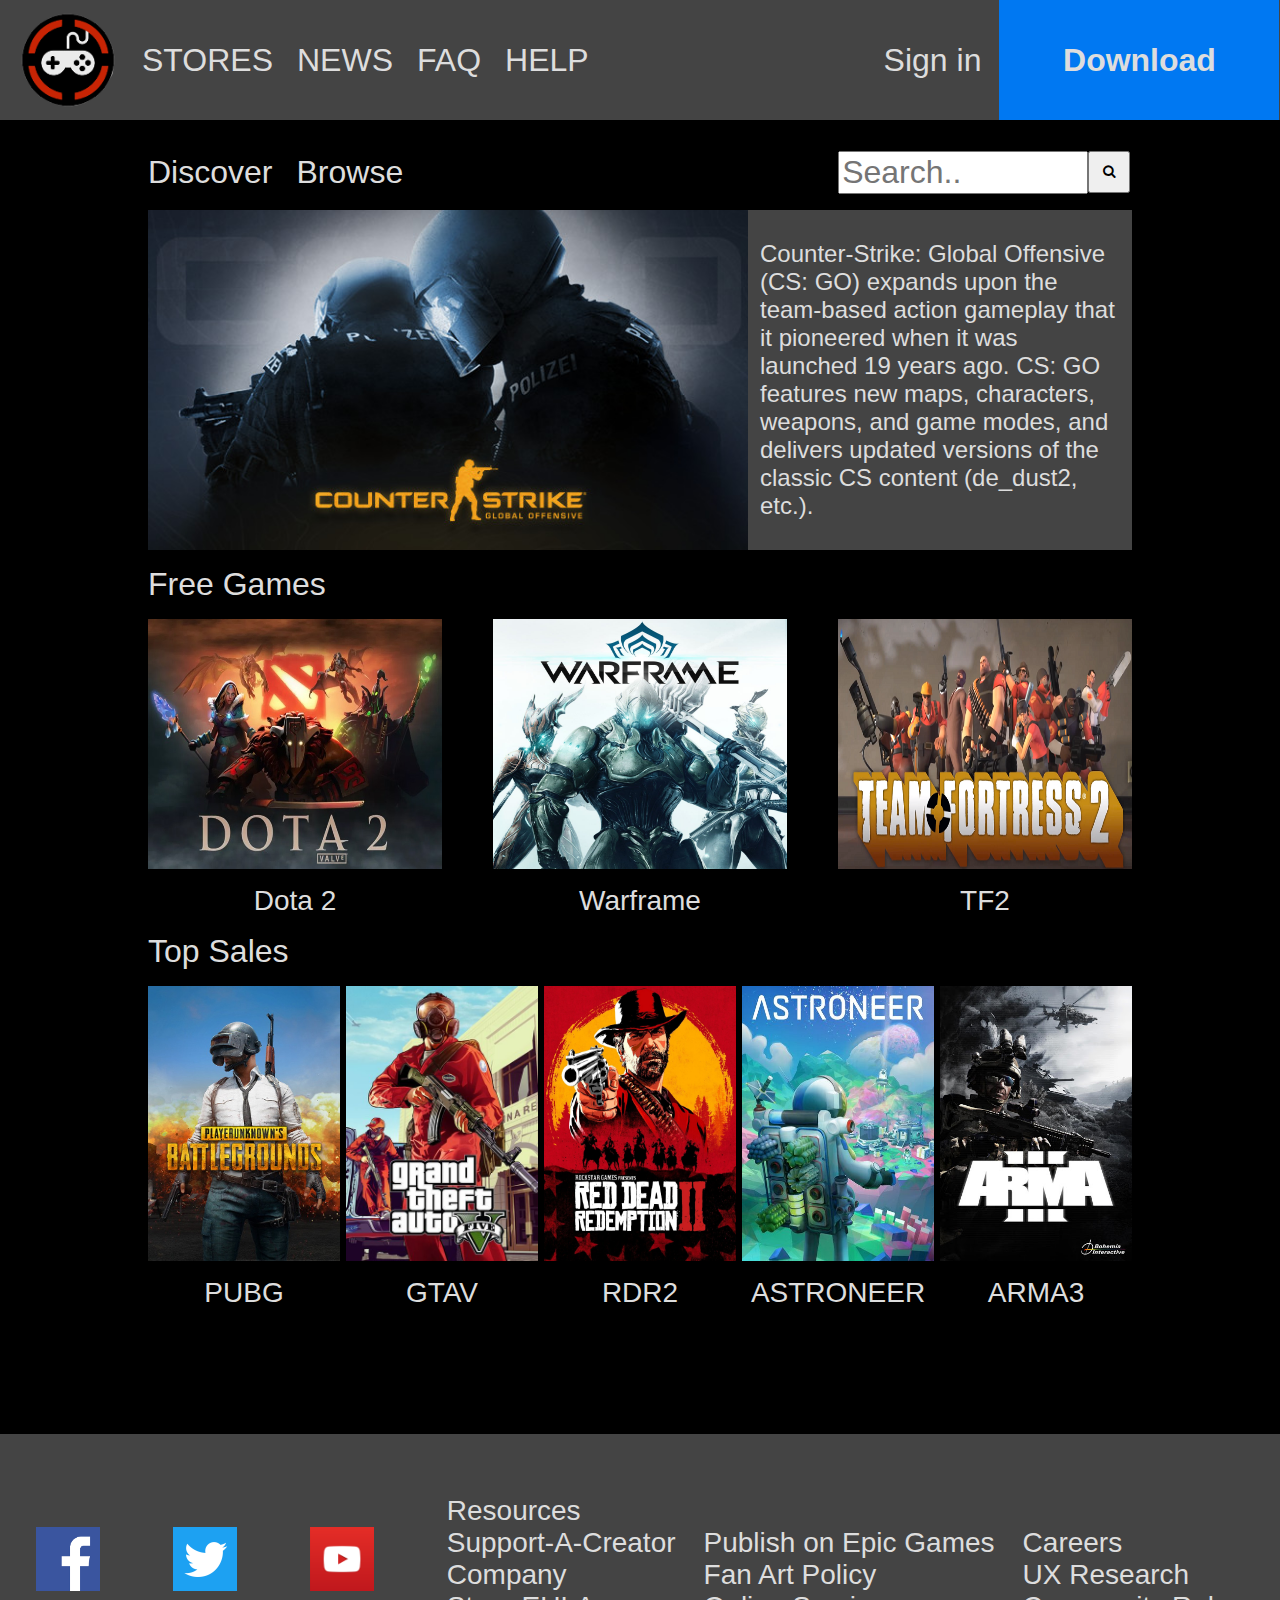
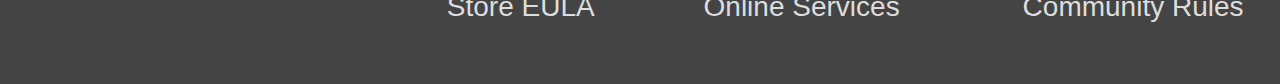
<file: index.html>
<DOCTYPE html>
<html>
    <head>
      <title>107590007</title>
      <link rel="stylesheet" type="text/css" href="style.css">
      <link rel="stylesheet" href="https://cdnjs.cloudflare.com/ajax/libs/font-awesome/4.7.0/css/font-awesome.min.css">
    </head>
    <body style="width: auto;margin: 0;">
        <div style="width: 1280px;height: 1680px;background-color: #000000;margin:0 auto">
            <div style="width: 1280px;height: 120px;background-color: #444444;display: flex;justify-content: start;align-items: center;">
                <a href=""><img src="img/gamericon.png" style="width: 100px;height: 100px;padding-left: 18px;"></a>
                <a href="" class="text_eng" style="font-size: 32px;padding-left: 24px;">STORES</a>
                <a href="" class="text_eng" style="font-size: 32px;padding-left: 24px;">NEWS</a>
                <a href="" class="text_eng" style="font-size: 32px;padding-left: 24px;">FAQ</a>
                <a href="" class="text_eng" style="font-size: 32px;padding-left: 24px;">HELP</a>
                <a href="" class="text_eng" style="font-size: 32px;padding-left: 295px;">Sign in</a>
                <div style="width: 280px;height: 120px;background-color: #0078f2;margin-left: 18px;display: flex;flex-direction: column;justify-content: center;align-items: center;">
                    <a href="" class="text_eng" style="font-size: 32px;font-weight: bold;">Download</a>
                </div>
            </div>
            <div style="width: 984px;margin-left: 148px;margin-top: 30px;">
                <div style="width: 984px;height: 44px;display: flex;justify-content: start;align-items: center;">
                    <a href="" class="text_eng" style="font-size: 32px;">Discover</a>
                    <a href="" class="text_eng" style="font-size: 32px;padding-left: 24px;">Browse</a>
                    <div style="margin-left: 435px;display: flex;justify-content: start;">
                        <input type="text" placeholder="Search.." name="search" style="font-size: 32px;width: 250px;outline: none;">
                        <button type="submit" style="width: 42px;height: 42px;margin: 0"><i class="fa fa-search"></i></button>
                    </div>
                </div>
                <div style="width: 984px;height: 340px;background-color: #444444;margin-top: 16px;display: flex;justify-content: start;align-items: center;cursor: pointer;" onclick="location.href='';">
                    <img src="img/csgo.png" style="width: 600px;height: 340px;">
                    <div style="width: 360px;height: 316px;margin-left: 12px;display: flex;align-items: center;">
                        <a class="text_eng" style="font-size: 24px;">Counter-Strike: Global Offensive (CS: GO) expands upon the team-based action gameplay that it pioneered when it was launched 19 years ago. CS: GO features new maps, characters, weapons, and game modes, and delivers updated versions of the classic CS content (de_dust2, etc.).</a>
                    </div>
                </div>
                <a class="text_eng" style="font-size: 32px;margin-top: 16px;display: block;">Free Games</a>
                <div style="width: 984px;margin-top: 16px;display: flex;justify-content: space-between;">
                    <div style="text-align: center;cursor: pointer;" onclick="location.href='';">
                        <img src="img/dota2.png" style="width: 294px;height: 250px;">
                        <a href="" class="text_eng" style="font-size: 28px;padding-top: 16px;display: block;">Dota 2</a>
                    </div>
                    <div style="text-align: center;cursor: pointer;" onclick="location.href='';">
                        <img src="img/warframe.png" style="width: 294px;height: 250px;">
                        <a href="" class="text_eng" style="font-size: 28px;padding-top: 16px;display: block;">Warframe</a>
                    </div>
                    <div style="text-align: center;cursor: pointer;" onclick="location.href='';">
                        <img src="img/tf2.png" style="width: 294px;height: 250px;">
                        <a href="" class="text_eng" style="font-size: 28px;padding-top: 16px;display: block;">TF2</a>
                    </div>
                </div>
                <a class="text_eng" style="font-size: 32px;margin-top: 16px;display: block;">Top Sales</a>
                <div style="width: 984px;margin-top: 16px;display: flex;justify-content: space-between;">
                    <div style="text-align: center;cursor: pointer;" onclick="location.href='';">
                        <img src="img/pubg.png" style="width: 192px;height: 275px;">
                        <a href="" class="text_eng" style="font-size: 28px;padding-top: 16px;display: block;">PUBG</a>
                    </div>
                    <div style="text-align: center;cursor: pointer;" onclick="location.href='';">
                        <img src="img/gtav.png" style="width: 192px;height: 275px;">
                        <a href="" class="text_eng" style="font-size: 28px;padding-top: 16px;display: block;">GTAV</a>
                    </div>
                    <div style="text-align: center;cursor: pointer;" onclick="location.href='';">
                        <img src="img/rdr2.png" style="width: 192px;height: 275px;">
                        <a href="" class="text_eng" style="font-size: 28px;padding-top: 16px;display: block;">RDR2</a>
                    </div>
                    <div style="text-align: center;cursor: pointer;" onclick="location.href='';">
                        <img src="img/astroneer.png" style="width: 192px;height: 275px;">
                        <a href="" class="text_eng" style="font-size: 28px;padding-top: 16px;display: block;">ASTRONEER</a>
                    </div>
                    <div style="text-align: center;cursor: pointer;" onclick="location.href='';">
                        <img src="img/arma3.png" style="width: 192px;height: 275px;">
                        <a href="" class="text_eng" style="font-size: 28px;padding-top: 16px;display: block;">ARMA3</a>
                    </div>
                </div>
            </div>
            <div style="width: 1280px;height: 250px;background-color: #444444;margin-top: 125px;display: flex;justify-content: space-around;align-items: center;">
                <a href=""><img src="img/facebook.png" style="width: 64px;height: 64px;"></a>
                <a href=""><img src="img/twitter.png" style="width: 64px;height: 64px;"></a>
                <a href=""><img src="img/youtube.png" style="width: 64px;height: 64px;"></a>
                <div>
                    <a class="text_eng" style="font-size: 28px;">Resources</a>
                    <div style="display: flex;justify-content: start;">
                        <div style="display: flex;flex-direction: column;justify-content: start;">
                            <a href="" class="text_eng" style="font-size: 28px;">Support-A-Creator</a>
                            <a href="" class="text_eng" style="font-size: 28px;">Company</a>
                            <a href="" class="text_eng" style="font-size: 28px;">Store EULA</a>
                        </div>
                        <div style="margin-left: 28px;display: flex;flex-direction: column;justify-content: start;">
                            <a href="" class="text_eng" style="font-size: 28px;">Publish on Epic Games</a>
                            <a href="" class="text_eng" style="font-size: 28px;">Fan Art Policy</a>
                            <a href="" class="text_eng" style="font-size: 28px;">Online Services</a>
                        </div>
                        <div style="margin-left: 28px;display: flex;flex-direction: column;justify-content: start;">
                            <a href="" class="text_eng" style="font-size: 28px;">Careers</a>
                            <a href="" class="text_eng" style="font-size: 28px;">UX Research</a>
                            <a href="" class="text_eng" style="font-size: 28px;">Community Rules</a>
                        </div>
                    </div>
                </div> 
            </div>
        </div>
    </body>
</html>
</file>
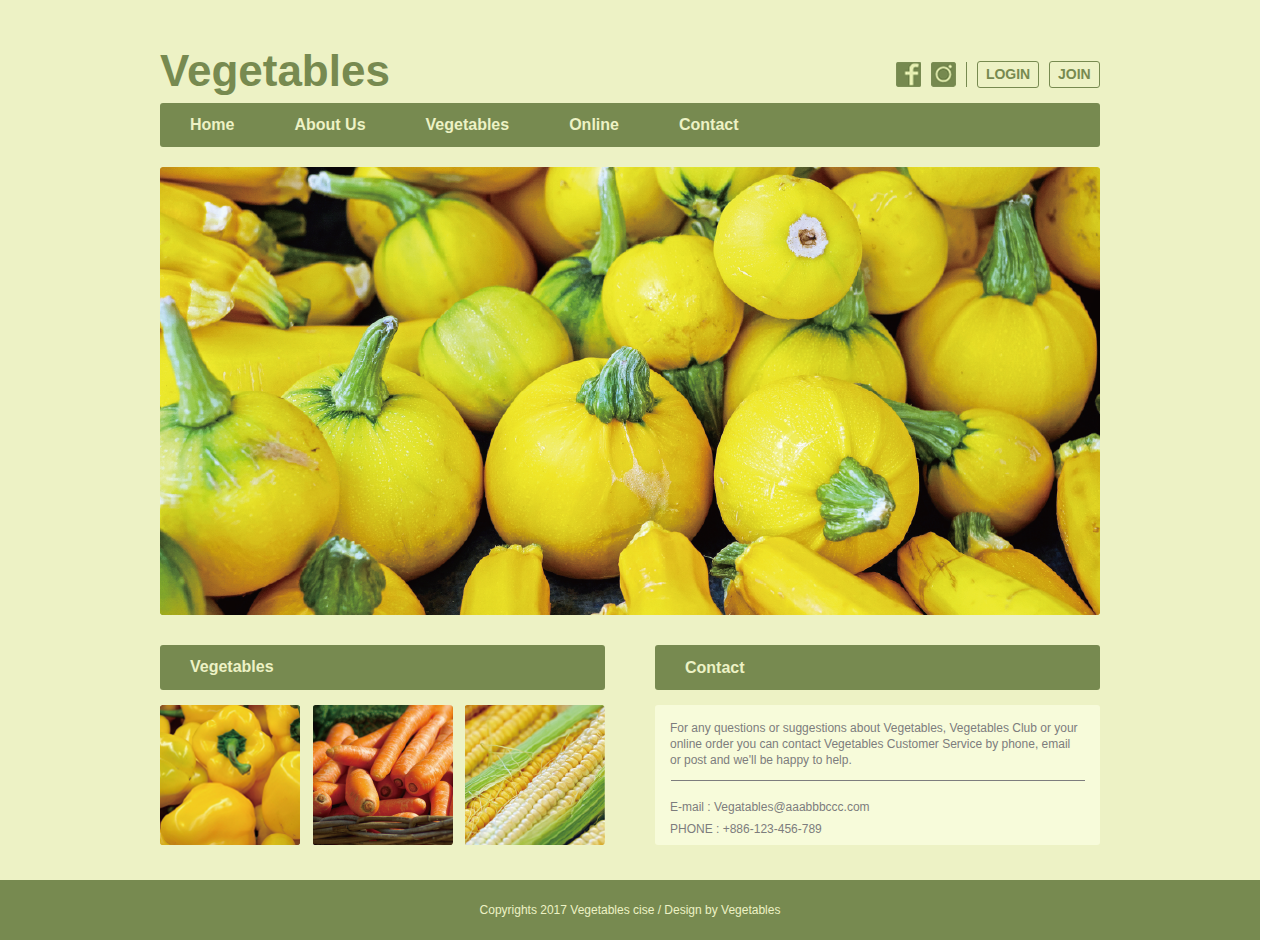
<file: Vegetable/index.html>
<DOCTYPE html>
<html>
<head>
  <title>Vegetables</title>
  <link rel="stylesheet" type="text/css" href="style.css">
</head>
  <body>
    <div class="background">
      <div style="padding-left: 160px; padding-right: 160px; height: 880px;">
        <div class="TopTitle">
            <p class="text_Top" style="padding-right: 469px;">Vegetables</p>
            <a href="" class="btn_social" style="padding-right: 10px;">
              <img src="./img/btn_facebook.png" alt="">
            </a>
            <a href="" class="btn_social" style="padding-right: 10px;">
              <img src="./img/btn_instagram.png" alt="">
            </a>
            <p class="line_login"></p>
            <a id="box_Login" href="">
              <div class="text_LoginJoin">LOGIN</div>
            </a>
            <a id="box_Join" href="">
              <div class="text_LoginJoin">JOIN</div>
            </a>
        </div>

        <div class="nav_box" style="width: 940px; height: 44px;  margin-top:8px;">
            <a href="" class="text_Medium" style="padding-left: 30px;">Home</a>
            <a href="" class="text_Medium" style="padding-left: 60px;">About Us</a>
            <a href="" class="text_Medium" style="padding-left: 60px;">Vegetables</a>
            <a href="" class="text_Medium" style="padding-left: 60px;">Online</a>
            <a href="" class="text_Medium" style="padding-left: 60px;">Contact</a>
        </div>

        <img src="./img/img_main_pumpkin.png" alt="" style="margin-top: 20px;">

        <div class="vertical-align">
          <div>
              <div class="nav_box" style="width: 445px; height:45px;">
                  <p class="text_Medium" style="padding-left: 30px;margin-top: 15px;">Vegetables</p>
              </div>
              <div class="img_Bottom">
                  <img src="./img/img_vegetables_pepper.png" alt="">
                  <img src="./img/img_vegetables_carrot.png" alt="">
                  <img src="./img/img_vegetables_corn.png" alt="">
              </div>
          </div>
          <div>
              <div class="nav_box" style="width: 445px; height:45px;">
                  <p class="text_Medium" style="padding-left: 30px;margin-top: 17px;">Contact</p>
              </div>
              <div class="box_text_Bottom" style="margin-top:15px;">
                  <p class="text_Bottom1" style="margin-left:15px;padding-top: 16px;">For any questions or suggestions about Vegetables, Vegetables Club or your online order you can contact Vegetables Customer Service by phone, email or post and we'll be happy to help.</p>
                  <p class="text_Line"style="margin-bottom:16px;margin-left:16px;margin-top:16px;"></p>
                  <p class="text_Bottom2" style="margin-left:15px;">E-mail : Vegatables@aaabbbccc.com<br>PHONE : +886-123-456-789</p>
              </div>
          </div>
        </div>
      </div>
    </div>

    <div class="nav_box" style="border-radius:0px; width: 1260px; height: 60px; justify-content: center;">
      <p class="text_foot">Copyrights 2017 Vegetables cise / Design by Vegetables</p>
    </div>
  </body>
</html>
</file>
<file: style.css>
.text_eng{
    font-family: Arial;
    color: #dddddd;
    text-decoration: none;
}
</file>
<file: Vegetable/style.css>
.background {
  width: 1260px;
  height: 880px;
  background-color: #edf2c5;
}
.TopTitle {
  height: 42px;
  padding-top: 53px;
  display: flex;
  flex-direction: row;
  align-items: center;
}
.text_Top {
  width: 271px;
  height: 42px;
  font-family: Arial;
  font-size: 44px;
  font-weight: 900;
  font-stretch: normal;
  font-style: normal;
  line-height: 0.82;
  letter-spacing: normal;
  text-align: left;
  color: #778a50;

}
.btn_social {
  width: 25px;
  height: 25px;
}
.line_login {
  width: 1px;
  height: 25px;
  background-color: #778a50;
  margin-right: 10px;
}
#box_Login {
  display: flex;
  justify-content: center;
  align-items: center; 
  width: 60px;
  height: 25px;
  border-radius: 3px;
  border: solid 1px #778a50;
  background-color: #edf2c5;
  text-decoration: none;
  margin-right: 10px;
}
#box_Join {
  display: flex;
  justify-content: center;
  align-items: center; 
  width: 50px;
  height: 25px;
  border-radius: 3px;
  border: solid 1px #778a50;
  background-color: #edf2c5;
  text-decoration: none;
}
.text_LoginJoin {
  font-family: Arial;
  font-size: 14px;
  font-weight: bold;
  font-stretch: normal;
  font-style: normal;
  letter-spacing: normal;
  text-align: left;
  color: #778a50;
}
.nav_box {
  border-radius: 3px;
  background-color: #778a50;
  display: flex;
  justify-content: flex-start;
  align-items: center;
}
.text_Medium {
  font-family: Arial;
  font-size: 16px;
  font-weight: 900;
  font-stretch: normal;
  font-style: normal;
  letter-spacing: normal;
  text-align: left;
  color: #edf2c5;
  text-decoration: none;
}
.img_Bottom{
  width:445px;
  padding-top:15px;
  display: flex;
  justify-content:space-between;
}
.box_text_Bottom {
  width: 445px;
  height: 140px;
  border-radius: 3px;
  background-color: #f7fbda;
}
.text_Bottom1 {
  width: 410px;
  height: 43px;
  font-family: Arial;
  font-size: 12px;
  font-weight: normal;
  font-stretch: normal;
  font-style: normal;
  line-height: 1.33;
  letter-spacing: normal;
  text-align: left;
  color: #7d7d7d;
}
.text_Line {
  width: 414px;
  height: 1px;
  background-color: #7d7d7d;
}
.text_Bottom2 {
  font-family: Arial;
  font-size: 12px;
  font-weight: normal;
  font-stretch: normal;
  font-style: normal;
  line-height: 1.83;
  letter-spacing: normal;
  text-align: left;
  color: #7d7d7d;
}
.text_foot {
  font-family: Arial;
  font-size: 12px;
  font-weight: normal;
  font-stretch: normal;
  font-style: normal;
  line-height: 3;
  letter-spacing: normal;
  text-align: left;
  color: #edf2c5;
}
.btn_LOGIN {
  width: 43px;
  height: 10px;
  font-family: Arial;
  font-size: 14px;
  font-weight: bold;
  font-stretch: normal;
  font-style: normal;
  line-height: 2.57;
  letter-spacing: normal;
  text-align: left;
  color: #778a50;
}
.arialB {
  font-family: "Arial", sans-serif;
  font-weight: bold;
}
.arialMT {
  font-family: "Arial", sans-serif;
}
.arialBMT {
  font-family: "Arial", sans-serif;
  font-weight: bold;
}

body {
  padding: 0px;
  margin: 0px;
}

.Navigator {
  background-color: rgb(119, 138, 80);
  color: rgb(119, 186, 80);
  display: flex;
  justify-content: flex-start;
  align-items: center;
  border-radius: 3px;
}

#page {
  font-size: 44px;
  padding-right: 468px;
  background-color: #778a50;
}

.Social {
  padding-right: 10px;
  width: 25px;
  height: 25px;
}

#Between {
  width: 1px;
  height: 25px;
  background-color: #778a50;
}

#article-line {
  height: 0px;
  width: 414px;
  border-top: 1px solid rgb(125, 125, 125);
}

#box {
  display: flex;
  justify-content: center;
  align-items: center;
  font-size: 14px;
  border-width: 1px;
  border-style: solid;
  border-color: rgb(119, 138, 80);
  border-image: initial;
  border-radius: 3px;
}

.link {
  color: rgb(119, 138, 80);
  text-decoration: none;
}

.navB {
  font-size: 16px;
  color: rgb(237, 242, 197);
}

.vertical-align {
  display: flex;
  flex-direction: row;
  justify-content: space-between;
  margin-top: 30px;
}

.information {
  margin-top: 16px;
  width: 445px;
  height: 140px;
  background-color: rgb(247, 251, 218);
  display: flex;
  flex-direction: column;
  justify-content: center;
  align-items: center;
}

.descrep {
  margin-top: 0px;
  width: 410px;
  font-size: 12px;
  line-height: 1.33;
  color: rgb(125, 125, 125);
}
</file>
